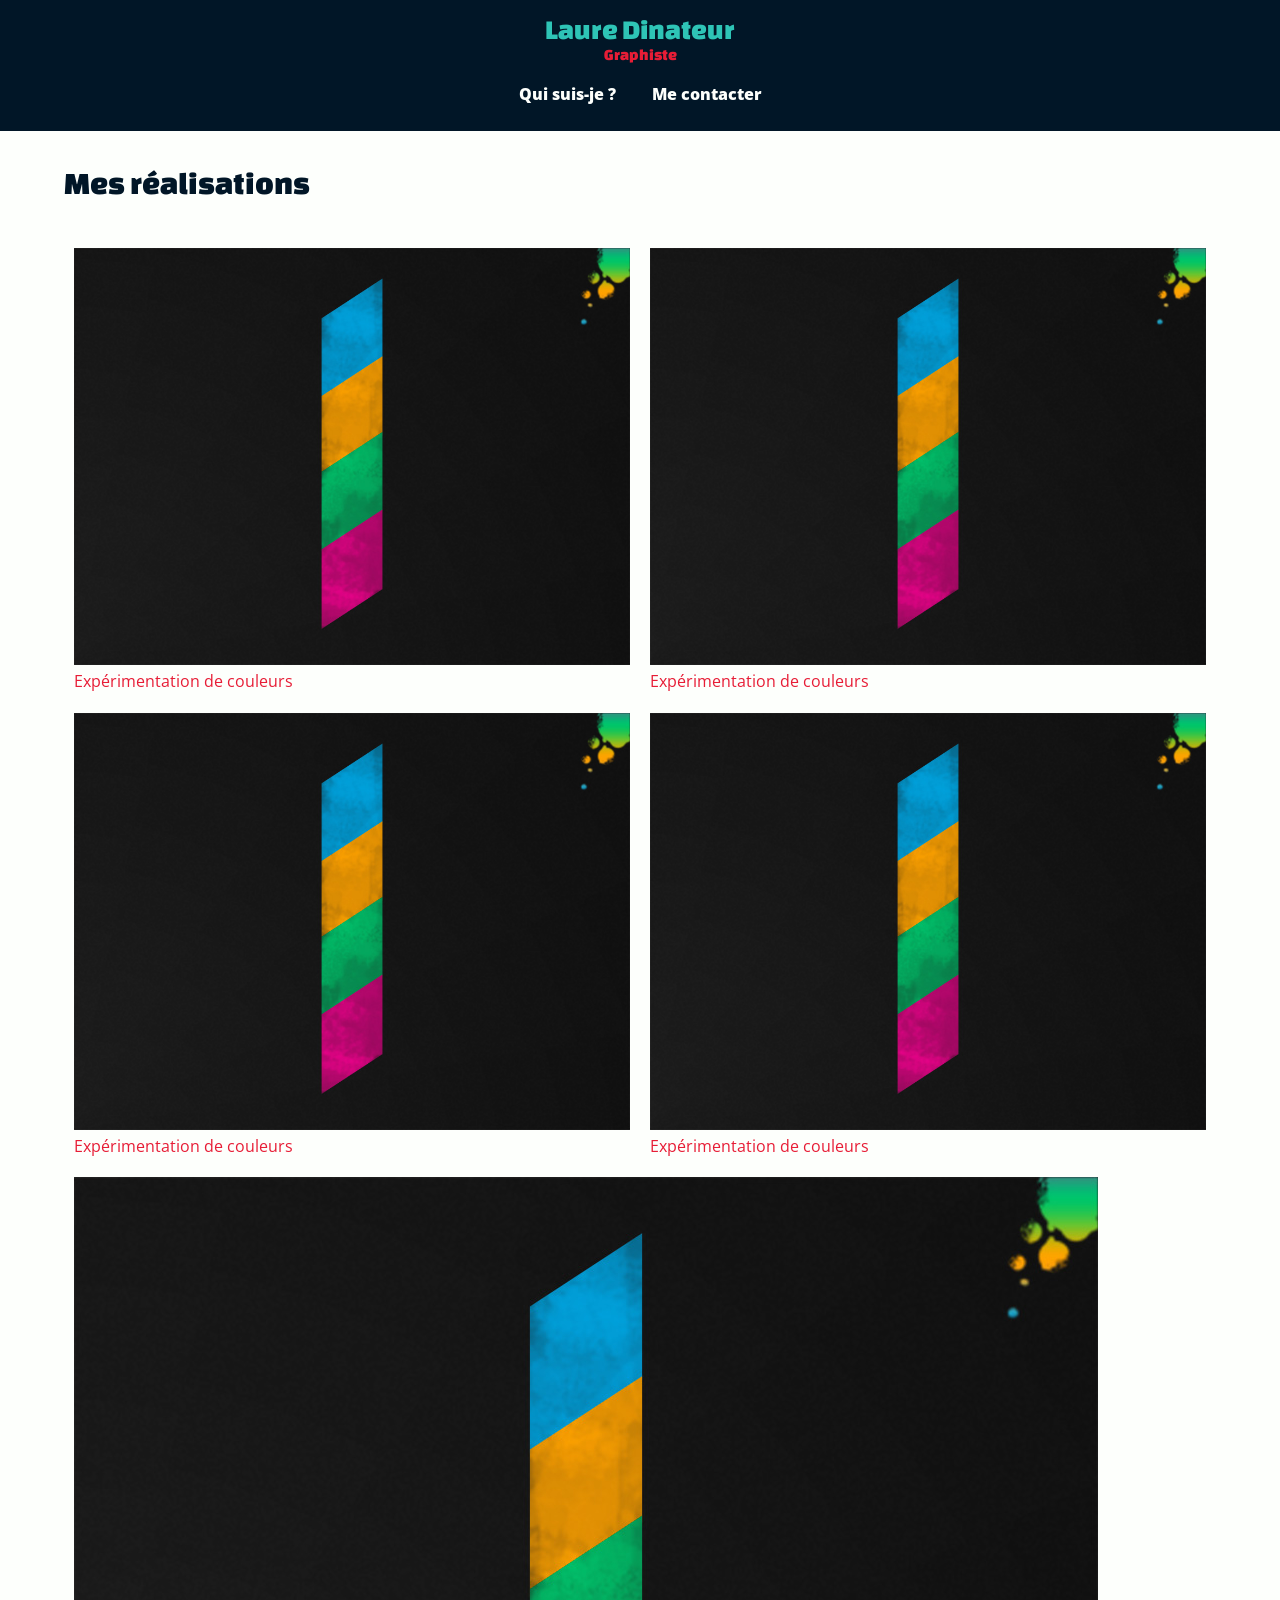
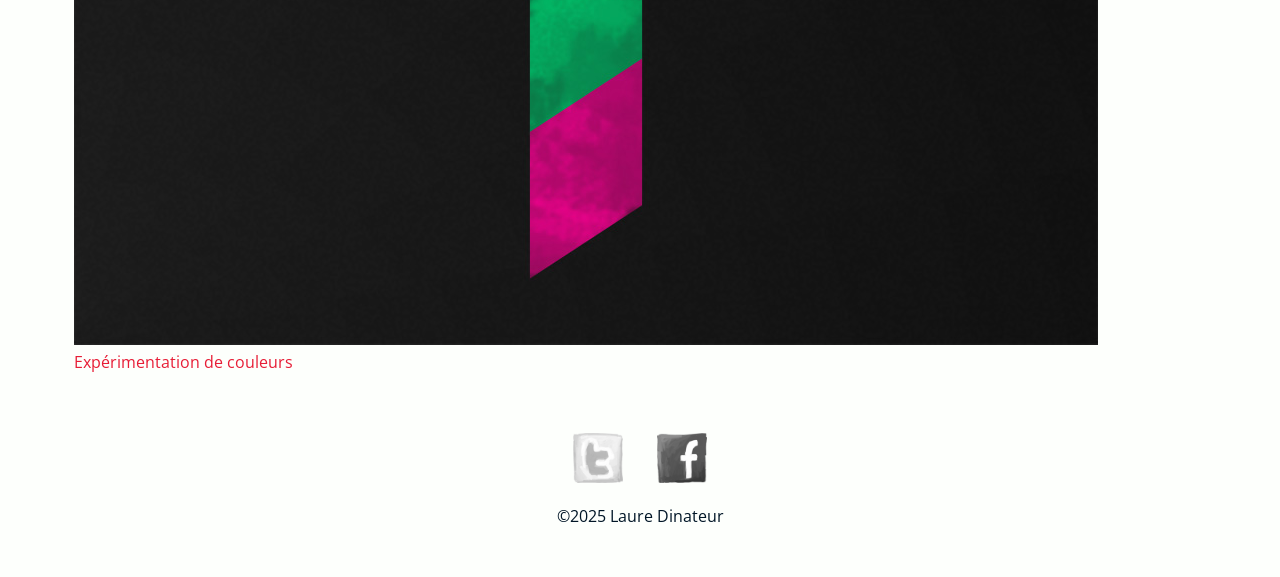
<file: index.html>
<!DOCTYPE html>
<html lang="fr">
<head>
    <!-- Encodage des caractères de la page -->
    <meta charset="utf-8">
    <!-- Ajuste la taille de la page aux différents appareils : pc, mobiles, tablettes -->
    <meta name="viewport" content="width=device-width, initial-scale=1, shrink-to-fit=no">
    <!-- Titre de la page. Visible dans l'onglet du navigateur -->
    <title>Laure Dinateur - Graphiste</title>
    <!-- Auteur -->
    <meta name="author" content="Laure Dinateur">
    <!-- Icône de base du site : FAVICON -->
    <link rel="icon" type="image/x-icon" href="img/favicon.ico">
    <!-- CSS -->
    <link rel="stylesheet" href="css/main.css">
</head>
<body class="page-accueil">
<header>
    <a href="index.html" class="logo">
        <div class="nom">Laure Dinateur</div>
        <div class="metier">Graphiste</div>
    </a>
    <nav>
        <ul>
            <li class="hide actif"><a href="index.html">Accueil</a></li>
            <li><a href="">Qui suis-je ?</a></li>
            <li ><a href="contact.html">Me contacter</a></li>
        </ul>
    </nav>
</header>
<main>
    <h1>Mes réalisations</h1>
    <!-- ul>li>a>figure>img+figcaption -->
    <ul class="realisations">
        <li>
            <a href="img/numbers-01.jpg">
                <figure>
                    <img src="img/numbers-01.jpg" alt="Tableau le chiffre 1">
                    <figcaption>Expérimentation de couleurs</figcaption>
                </figure>
            </a>
        </li>
        <li>
            <a href="img/numbers-01.jpg">
                <figure>
                    <img src="img/numbers-01.jpg" alt="Tableau le chiffre 1">
                    <figcaption>Expérimentation de couleurs</figcaption>
                </figure>
            </a>
        </li>
        <li>
            <a href="img/numbers-01.jpg">
                <figure>
                    <img src="img/numbers-01.jpg" alt="Tableau le chiffre 1">
                    <figcaption>Expérimentation de couleurs</figcaption>
                </figure>
            </a>
        </li>
        <li>
            <a href="img/numbers-01.jpg">
                <figure>
                    <img src="img/numbers-01.jpg" alt="Tableau le chiffre 1">
                    <figcaption>Expérimentation de couleurs</figcaption>
                </figure>
            </a>
        </li>
        <li>
            <a href="img/numbers-01.jpg">
                <figure>
                    <img src="img/numbers-01.jpg" alt="Tableau le chiffre 1">
                    <figcaption>Expérimentation de couleurs</figcaption>
                </figure>
            </a>
        </li>
    </ul>
</main>
<footer>
    <nav>
        <ul>
            <li>
                <a href="https://twitter.com/lauredi" target="_blank">
                    <img src="img/twitter-draw.png" alt="Ouvrir mon Twitter">
                </a>
            </li>
            <li>
                <a href="https://www.facebook.com/laure.dinateur" target="_blank">
                    <img src="img/facebook-draw.png" alt="Ouvrir mon Facebook">
                </a>
            </li>
        </ul>
    </nav>
    <div>&copy;2025 Laure Dinateur</div>
</footer>
</body>
</html>
</file>
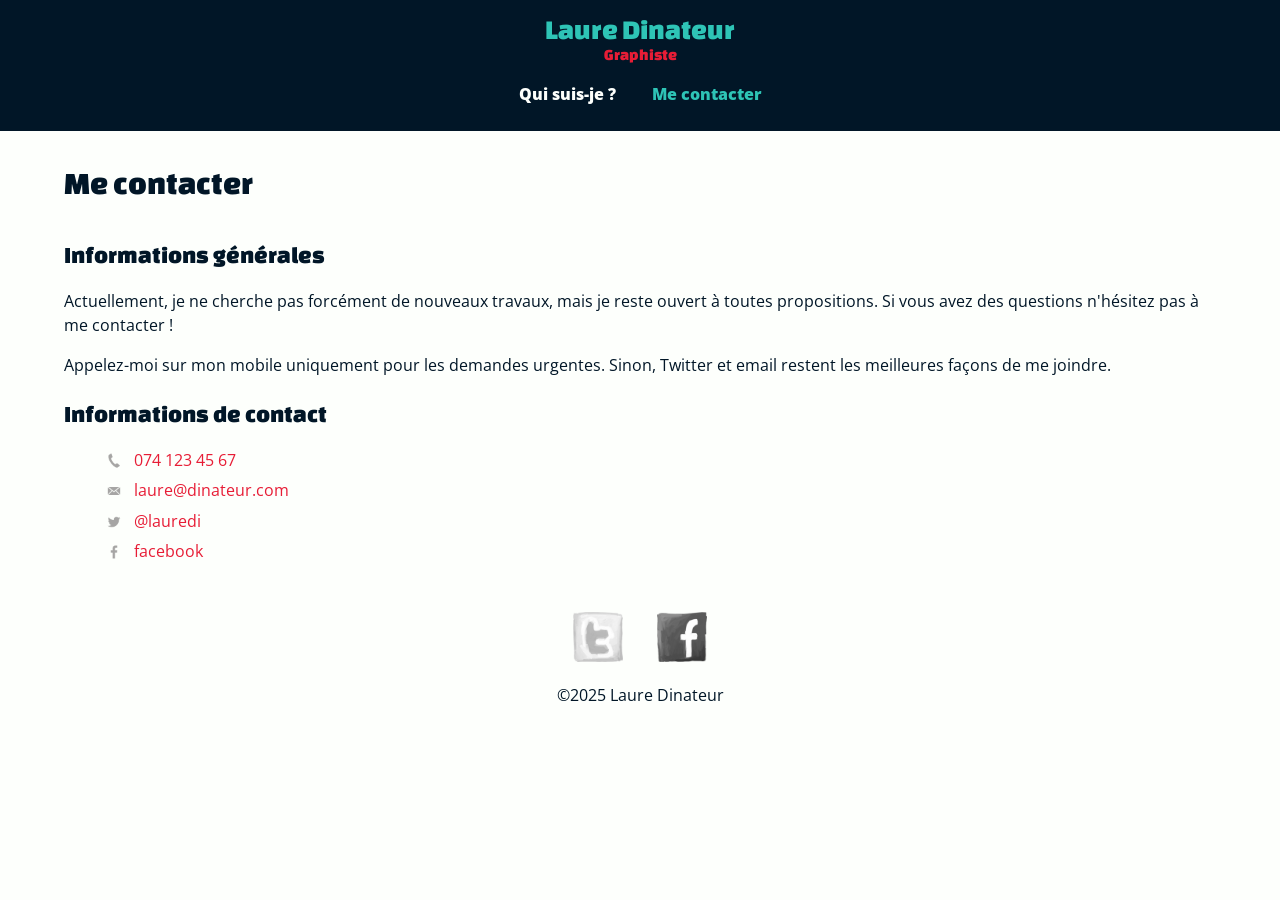
<file: contact.html>
<!DOCTYPE html>
<html lang="fr">
<head>
    <!-- Encodage des caractères de la page -->
    <meta charset="utf-8">
    <!-- Ajuste la taille de la page aux différents appareils : pc, mobiles, tablettes -->
    <meta name="viewport" content="width=device-width, initial-scale=1, shrink-to-fit=no">
    <!-- Titre de la page. Visible dans l'onglet du navigateur -->
    <title>Me contacter | Laure Dinateur - Graphiste</title>
    <!-- Auteur -->
    <meta name="author" content="Laure Dinateur">
    <!-- Icône de base du site : FAVICON -->
    <link rel="icon" type="image/x-icon" href="img/favicon.ico">
    <!-- CSS -->
    <link rel="stylesheet" href="css/main.css">
</head>
<body class="page-contact">
<header>
    <a href="index.html" class="logo">
        <div class="nom">Laure Dinateur</div>
        <div class="metier">Graphiste</div>
    </a>
    <nav>
        <ul>
            <li class="hide"><a href="index.html">Accueil</a></li>
            <li><a href="">Qui suis-je ?</a></li>
            <li class="actif"><a href="contact.html">Me contacter</a></li>
        </ul>
    </nav>
</header>
<main>
    <h1>Me contacter</h1>

    <h2>Informations générales</h2>

    <p>Actuellement, je ne cherche pas forcément de nouveaux travaux, mais je reste ouvert à toutes propositions. Si vous
        avez des questions n'hésitez pas à me contacter !</p>

    <p>Appelez-moi sur mon mobile uniquement pour les demandes urgentes. Sinon, Twitter et email restent les meilleures
        façons de me joindre.</p>

    <h2>Informations de contact</h2>

    <ul class="contacts">
        <li><a href="tel:0041 74 123 45 67">074 123 45 67</a></li>
        <li><a href="mailto:laure@dinateur.com">laure@dinateur.com</a></li>
        <li><a href="https://twitter.com/lauredi">@lauredi</a></li>
        <li><a href="https://www.facebook.com/laure.dinateur">facebook</a></li>
    </ul>
</main>
<footer>
    <nav>
        <ul>
            <li>
                <a href="https://twitter.com/lauredi" target="_blank">
                    <img src="img/twitter-draw.png" alt="Ouvrir mon Twitter">
                </a>
            </li>
            <li>
                <a href="https://www.facebook.com/laure.dinateur" target="_blank">
                    <img src="img/facebook-draw.png" alt="Ouvrir mon Facebook">
                </a>
            </li>
        </ul>
    </nav>
    <div>&copy;2025 Laure Dinateur</div>
</footer>
</body>
</html>
</file>
<file: css/main.css>
/* changa-one-regular - latin */
@font-face {
    font-display: swap; /* Check https://developer.mozilla.org/en-US/docs/Web/CSS/@font-face/font-display for other options. */
    font-family: 'Changa One';
    font-style: normal;
    font-weight: 400;
    src: url('../fonts/changa-one-v20-latin-regular.woff2') format('woff2'); /* Chrome 36+, Opera 23+, Firefox 39+, Safari 12+, iOS 10+ */
}

/* open-sans-regular - latin */
@font-face {
    font-display: swap; /* Check https://developer.mozilla.org/en-US/docs/Web/CSS/@font-face/font-display for other options. */
    font-family: 'Open Sans';
    font-style: normal;
    font-weight: 400;
    src: url('../fonts/open-sans-v40-latin-regular.woff2') format('woff2'); /* Chrome 36+, Opera 23+, Firefox 39+, Safari 12+, iOS 10+ */
}

/* open-sans-italic - latin */
@font-face {
    font-display: swap; /* Check https://developer.mozilla.org/en-US/docs/Web/CSS/@font-face/font-display for other options. */
    font-family: 'Open Sans';
    font-style: italic;
    font-weight: 400;
    src: url('../fonts/open-sans-v40-latin-italic.woff2') format('woff2'); /* Chrome 36+, Opera 23+, Firefox 39+, Safari 12+, iOS 10+ */
}

/* open-sans-800 - latin */
@font-face {
    font-display: swap; /* Check https://developer.mozilla.org/en-US/docs/Web/CSS/@font-face/font-display for other options. */
    font-family: 'Open Sans';
    font-style: normal;
    font-weight: 800;
    src: url('../fonts/open-sans-v40-latin-800.woff2') format('woff2'); /* Chrome 36+, Opera 23+, Firefox 39+, Safari 12+, iOS 10+ */
}

* {
    box-sizing: border-box;
}

body {
    background-color: #fdfffc;
    color: #011627;
    font-size: 1rem;
    line-height: 1.4;
    font-family: "Open Sans", sans-serif;
    font-weight: 400;
    padding: 0;
    margin: 0;
}

img {
    max-width: 100%;
    height: auto;
}

h1,
h2,
h3,
.logo {
    font-family: "Changa One", cursive;
    font-weight: 400;
}

h1 {
    font-size: 2rem;
    margin-bottom: 1em;
}

h2 {
    font-size: 1.5rem;
    margin-bottom: .75em;
}

p {
    line-height: 1.5;
}

a {
    color: #e71d36 ;
    text-decoration: none;
}

/* Header */
header {
    background-color: #011627;
    padding: 10px;
    margin-bottom: 30px;
}

header .logo {
    text-align: center;
}

header .nom {
    color: #2ec4b6;
    font-size: 1.75rem;
}

header .metier {
    margin-top: -5px;
}

/* Menu navigation */
header nav {
    text-align: center;
}

header nav ul {
    list-style-type: none;
    padding: 0;
}

header nav ul li {
    display: inline-block;
    margin: 0 1em;
}

header nav ul .hide {
    display: none;
}

header nav ul li a {
    color: #fdfffc;
    font-weight: 800;
}

/* Liens survolés et actifs en bleu */
header nav ul li a:hover,
header nav ul li.actif a
{
    color: #2ec4b6;
}

/* Contenu principal */
main {
    padding: 0 5%; /* 5% à gauche et à droite */
}

/* Pied de page du site */
footer {
    text-align: center;
    margin: 50px 0; /* 50px en haut et en bas */
}

footer nav ul {
    list-style-type: none; /* On enlève les puces */
    padding: 0; /* On enlève les marges intérieures */
}

footer nav ul li {
    display: inline-block;
    margin: 0 15px;
}

footer nav ul li img {
    width: 50px;
    height: 50px;
    filter: grayscale(100%);
    transition: all 1s;
    animation: beat 1s infinite;
}

footer nav ul li img:hover {
    filter: grayscale(0);
    transform: rotate(-10deg);
}

/* Simule un battement de coeur */
@keyframes beat {
    0% {
        transform: scale(1);
    }
    50% {
        transform: scale(1.1);
    }
    100% {
        transform: scale(1);
    }
}

/* Page contact */
.page-contact ul.contacts {
    list-style-type: none;
}

.page-contact ul.contacts li {
    margin-bottom: .5em;
}

.page-contact ul.contacts a {
    padding-left: 30px;
    background-image: url("../img/phone.png");
    background-repeat: no-repeat;
    background-size: 20px 20px; /* largeur hauteur */
    background-position: 0 2px; /* position horizontale verticale */
}

/* Lien qui commence par "mailto" */
.page-contact ul.contacts a[href^="mailto"] {
    background-image: url("../img/mail.png");
}

/* Lien qui contient "twitter" */
.page-contact ul.contacts a[href*="twitter"] {
    background-image: url("../img/twitter.png");
}

/* Lien qui contient "facebook" */
.page-contact ul.contacts a[href*="facebook"] {
    background-image: url("../img/facebook.png");
}

/* Page accueil */

/* Conteneur Flexbox */
.page-accueil .realisations {
    list-style-type: none;
    padding: 0;
    margin: 0;
    display: flex; /* Acrive le Flexbox */
    flex-wrap: wrap; /* Les éléments passent à la ligne si besoin */
}

/* Les éléments du conteneur Flexbox */
.page-accueil .realisations li {
    flex-basis: 50%; /* Largeur de base 50% */
    flex-grow: 2; /* Prend 2 fois plus de place */
    padding: 10px;
}

.page-accueil .realisations figure {
    margin: 0;
}
</file>
